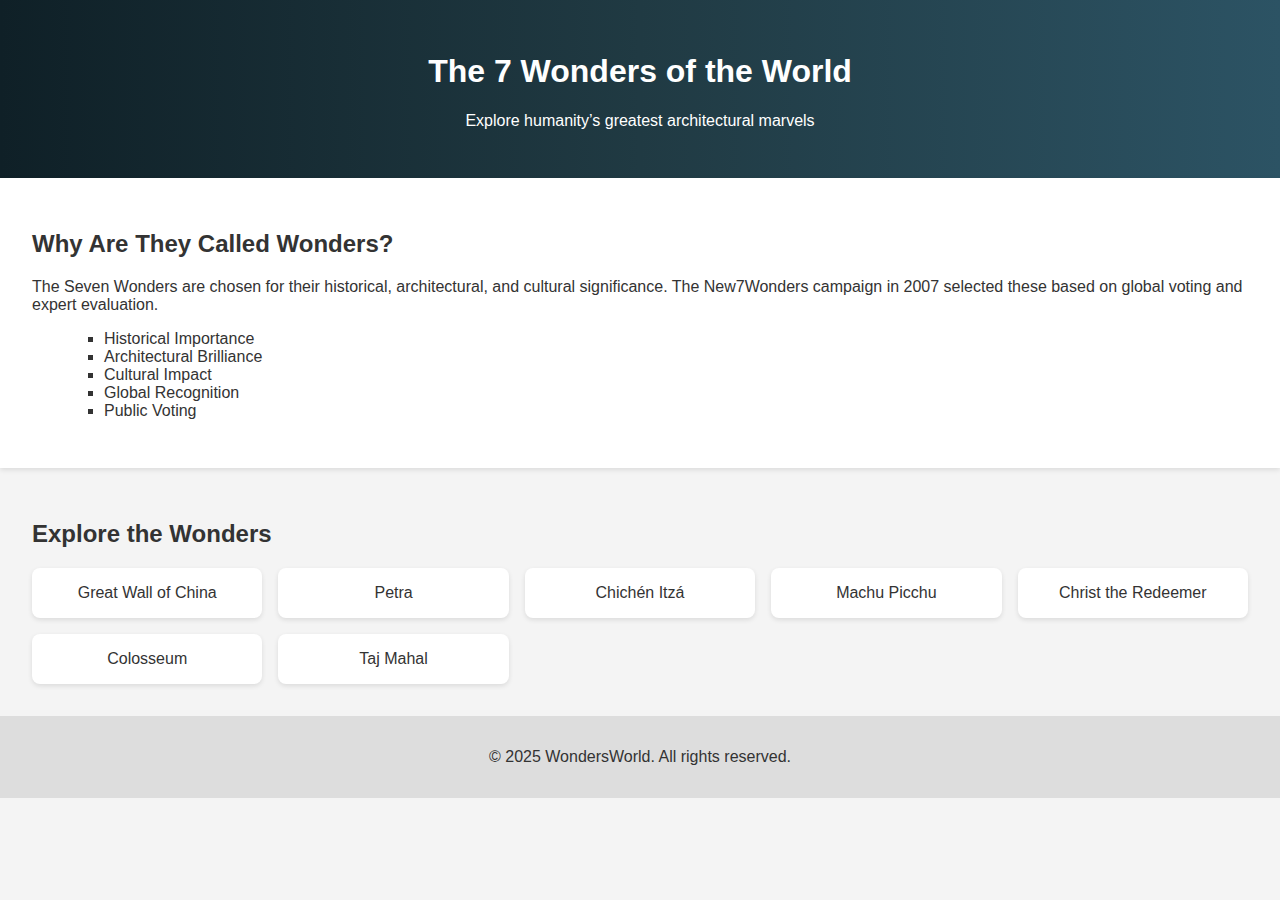
<file: index.html>
<!DOCTYPE html>
<html lang="en">
<head>
  <meta charset="UTF-8" />
  <meta name="viewport" content="width=device-width, initial-scale=1.0" />
  <title>7 Wonders of the World</title>
  <link rel="stylesheet" href="style.css" />
</head>
<body>
  <header>
    <h1>The 7 Wonders of the World</h1>
    <p>Explore humanity’s greatest architectural marvels</p>
  </header>

  <section class="intro">
    <h2>Why Are They Called Wonders?</h2>
    <p>
      The Seven Wonders are chosen for their historical, architectural, and cultural significance. The New7Wonders campaign in 2007 selected these based on global voting and expert evaluation.
    </p>
    <ul>
      <li>Historical Importance</li>
      <li>Architectural Brilliance</li>
      <li>Cultural Impact</li>
      <li>Global Recognition</li>
      <li>Public Voting</li>
    </ul>
  </section>

  <section class="tiles">
    <h2>Explore the Wonders</h2>
    <div class="grid">
      <a href="wall.html" class="tile">Great Wall of China</a>
      <a href="petra.html" class="tile">Petra</a>
      <a href="chi.html" class="tile">Chichén Itzá</a>
      <a href="maachu.html" class="tile">Machu Picchu</a>
      <a href="christ.html" class="tile">Christ the Redeemer</a>
      <a href="col.html" class="tile">Colosseum</a>
      <a href="taj.html" class="tile">Taj Mahal</a>
    </div>
  </section>

  <footer>
    <p>© 2025 WondersWorld. All rights reserved.</p>
  </footer>
</body>
</html>
</file>
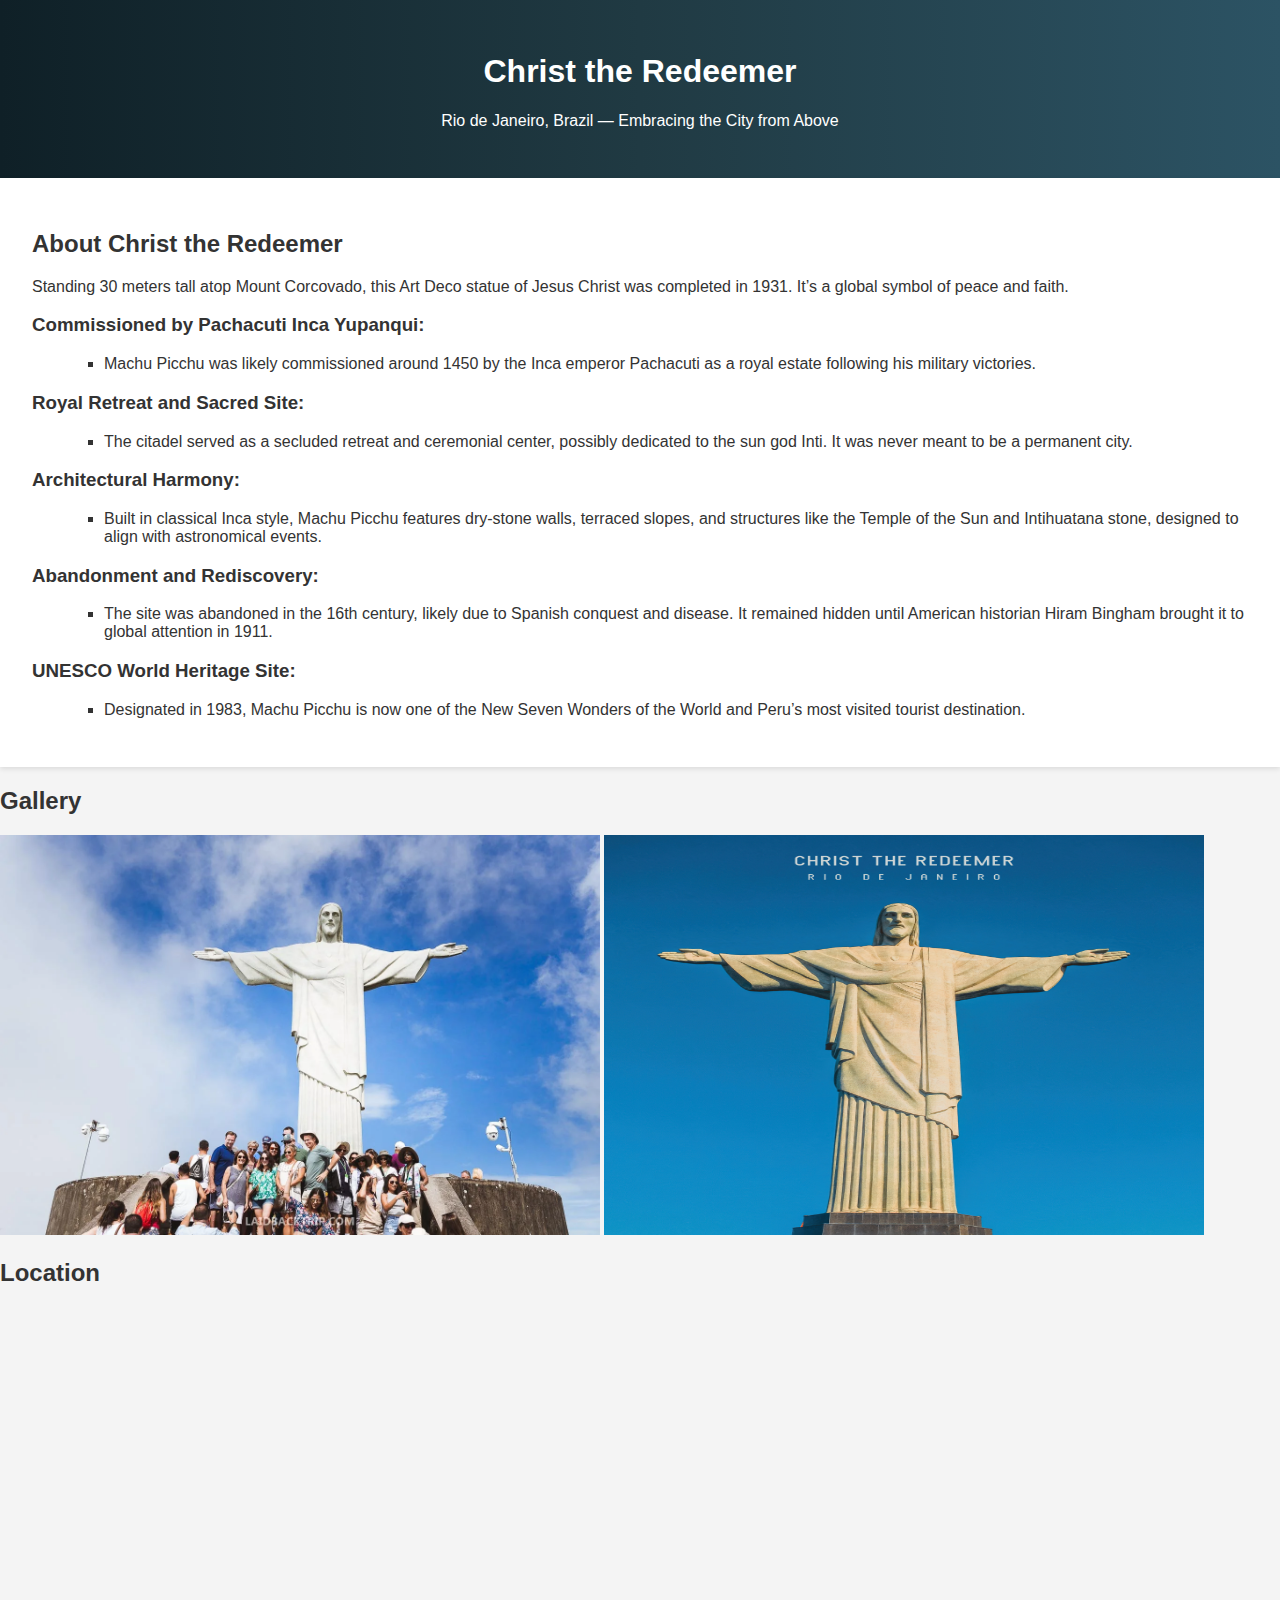
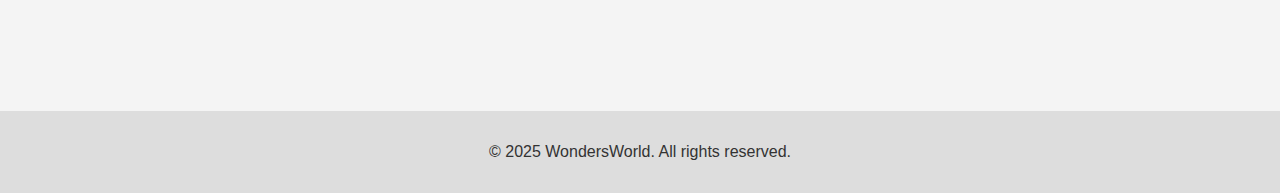
<file: christ.html>
<!DOCTYPE html>
<html lang="en">
<head>
  <meta charset="UTF-8" />
  <meta name="viewport" content="width=device-width, initial-scale=1.0" />
  <title>Christ the Redeemer</title>
  <link rel="stylesheet" href="style.css" />
</head>
<body>
  <header>
    <h1>Christ the Redeemer</h1>
    <p>Rio de Janeiro, Brazil — Embracing the City from Above</p>
  </header>

  <section class="intro">
    <h2>About Christ the Redeemer</h2>
    <p>
      Standing 30 meters tall atop Mount Corcovado, this Art Deco statue of Jesus Christ was completed in 1931. It’s a global symbol of peace and faith.
      <h3>Commissioned by Pachacuti Inca Yupanqui:</h3>
<ul>
  <li>Machu Picchu was likely commissioned around 1450 by the Inca emperor Pachacuti as a royal estate following his military victories.</li>
</ul>

<h3>Royal Retreat and Sacred Site:</h3>
<ul>
  <li>The citadel served as a secluded retreat and ceremonial center, possibly dedicated to the sun god Inti. It was never meant to be a permanent city.</li>
</ul>

<h3>Architectural Harmony:</h3>
<ul>
  <li>Built in classical Inca style, Machu Picchu features dry-stone walls, terraced slopes, and structures like the Temple of the Sun and Intihuatana stone, designed to align with astronomical events.</li>
</ul>

<h3>Abandonment and Rediscovery:</h3>
<ul>
  <li>The site was abandoned in the 16th century, likely due to Spanish conquest and disease. It remained hidden until American historian Hiram Bingham brought it to global attention in 1911.</li>
</ul>

<h3>UNESCO World Heritage Site:</h3>
<ul>
  <li>Designated in 1983, Machu Picchu is now one of the New Seven Wonders of the World and Peru’s most visited tourist destination.</li>
</ul>
    </p>
  </section>

  

  <section class="gallery">
    <h2>Gallery</h2>
    <img src="jesus.webp" alt="Christ the Redeemer Statue" style="width:100%; max-width:600px;" />
    <img src="christ-the-redeemer-.jpg" alt="Christ the Redeemer Statue" style="width:100%; max-width:600px;height: 400px;" />
  </section>

  <section class="map">
    <h2>Location</h2>
    <iframe src="https://www.google.com/maps/embed?pb=!1m18!1m12!1m3!1d3160.000000000000!2d-43.210487!3d-22.951916!2m3!1f0!2f0!3f0!3m2!1i1024!2i768!4f13.1!3m3!1m2!1s0x3f3f3f3f3f3f3f3f%3A0x3f3f3f3f3f3f3f3f!2sChrist%20the%20Redeemer!5e0!3m2!1sen!2sin!4v1600000000006" width="100%" height="400" style="border:0;" allowfullscreen="" loading="lazy"></iframe>
  </section>

  <footer>
    <p>© 2025 WondersWorld. All rights reserved.</p>
  </footer>
</body>

</html>
</file>
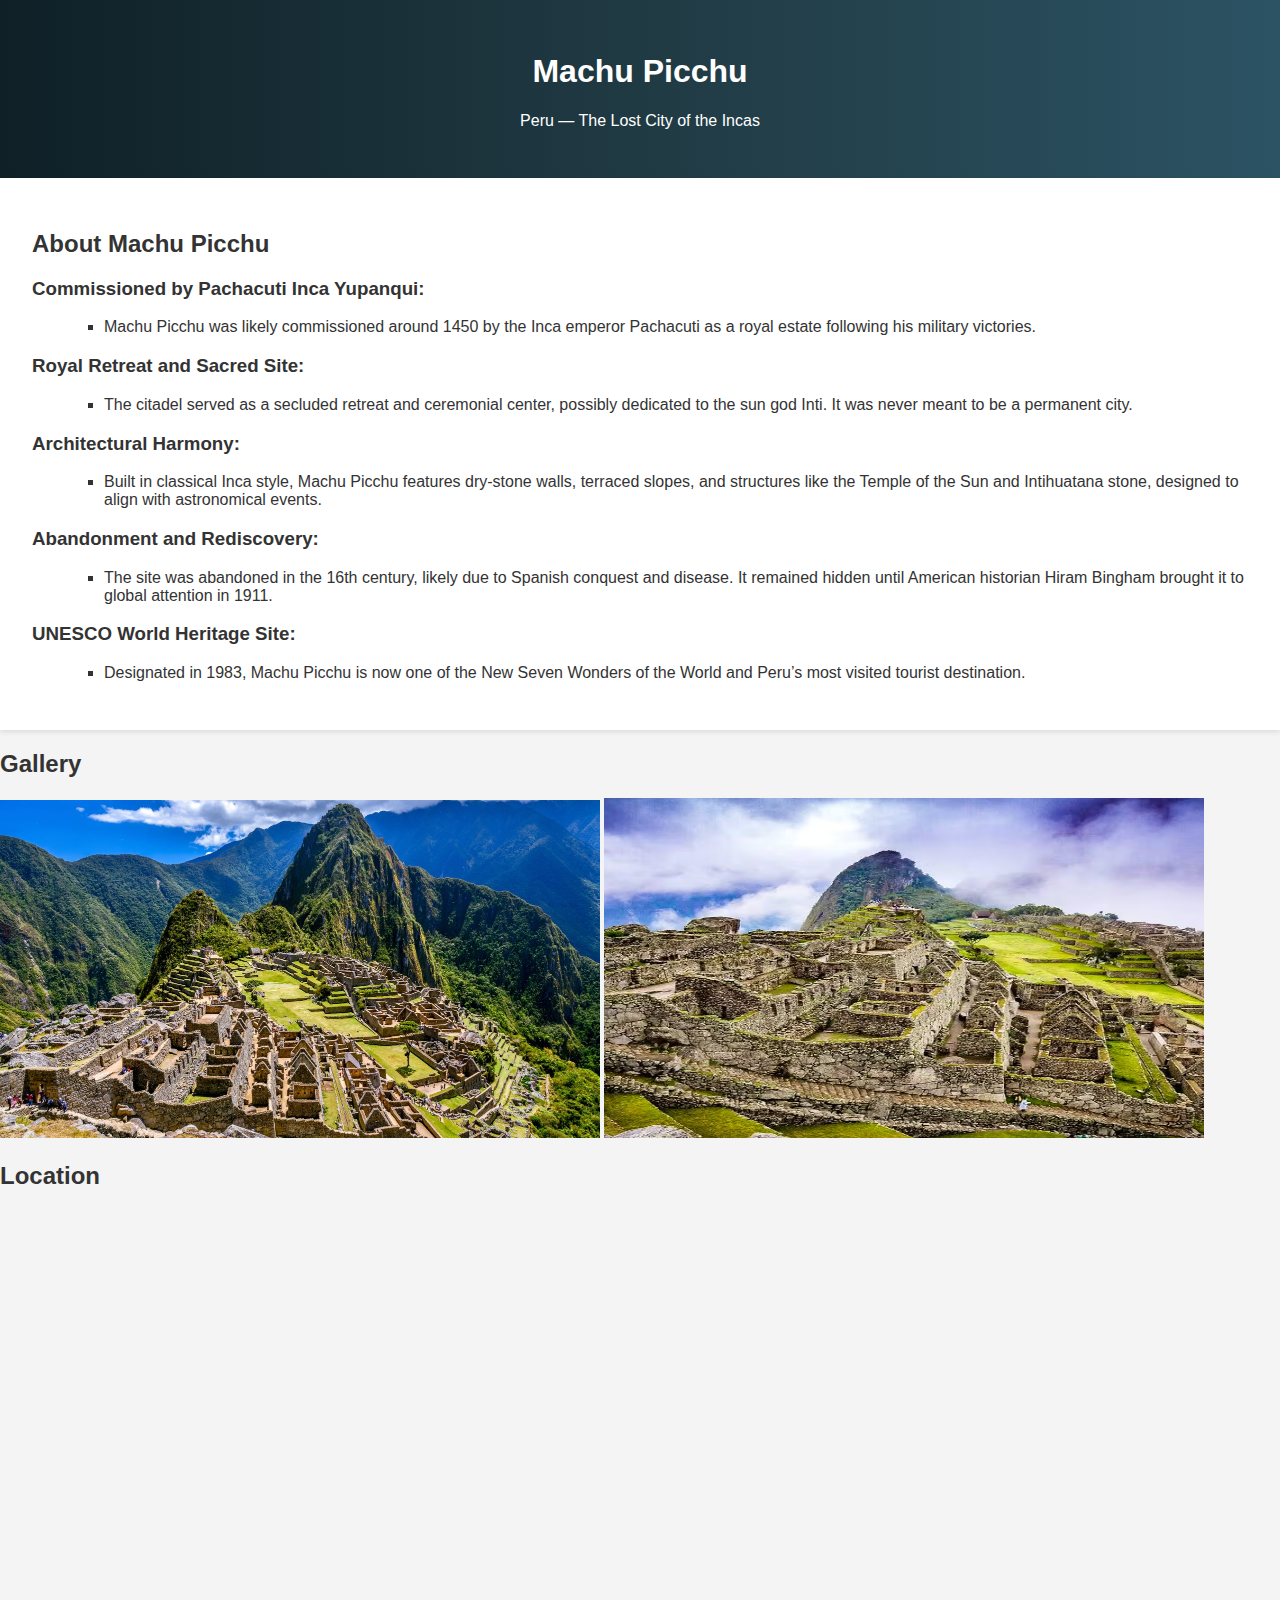
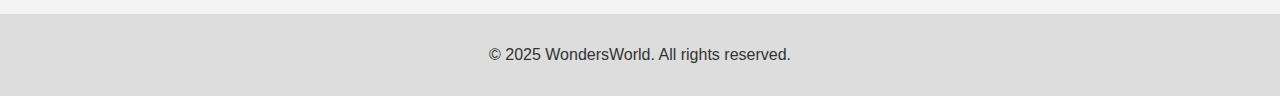
<file: maachu.html>
<!DOCTYPE html>
<html lang="en">
<head>
  <meta charset="UTF-8" />
  <meta name="viewport" content="width=device-width, initial-scale=1.0" />
  <title>Machu Picchu</title>
  <link rel="stylesheet" href="style.css" />
</head>
<body>
  <header>
    <h1>Machu Picchu</h1>
    <p>Peru — The Lost City of the Incas</p>
  </header>

  <section class="intro">
    <h2>About Machu Picchu</h2>
    <p>
<h3>Commissioned by Pachacuti Inca Yupanqui:</h3>
<ul>
  <li>Machu Picchu was likely commissioned around 1450 by the Inca emperor Pachacuti as a royal estate following his military victories.</li>
</ul>

<h3>Royal Retreat and Sacred Site:</h3>
<ul>
  <li>The citadel served as a secluded retreat and ceremonial center, possibly dedicated to the sun god Inti. It was never meant to be a permanent city.</li>
</ul>

<h3>Architectural Harmony:</h3>
<ul>
  <li>Built in classical Inca style, Machu Picchu features dry-stone walls, terraced slopes, and structures like the Temple of the Sun and Intihuatana stone, designed to align with astronomical events.</li>
</ul>

<h3>Abandonment and Rediscovery:</h3>
<ul>
  <li>The site was abandoned in the 16th century, likely due to Spanish conquest and disease. It remained hidden until American historian Hiram Bingham brought it to global attention in 1911.</li>
</ul>

<h3>UNESCO World Heritage Site:</h3>
<ul>
  <li>Designated in 1983, Machu Picchu is now one of the New Seven Wonders of the World and Peru’s most visited tourist destination.</li>
</ul>
    </p>
  </section>

  
  <section class="gallery">
    <h2>Gallery</h2>
    <img src="pacchu.jpg" alt="Machu Picchu View" style="width:100%; max-width:600px;" />
    <img src="machu_picchu_stairs.avif" alt="Machu Picchu View" style="width:100%; max-width:600px;height: 340px;" />
  </section>


  <section class="map">
    <h2>Location</h2>
    <iframe src="https://www.google.com/maps/embed?pb=!1m18!1m12!1m3!1d3180.000000000000!2d-72.545128!3d-13.163141!2m3!1f0!2f0!3f0!3m2!1i1024!2i768!4f13.1!3m3!1m2!1s0x3f3f3f3f3f3f3f3f%3A0x3f3f3f3f3f3f3f3f!2sMachu%20Picchu!5e0!3m2!1sen!2sin!4v1600000000004" width="100%" height="400" style="border:0;" allowfullscreen="" loading="lazy"></iframe>
  </section>


  <footer>

    <p>© 2025 WondersWorld. All rights reserved.</p
</file>
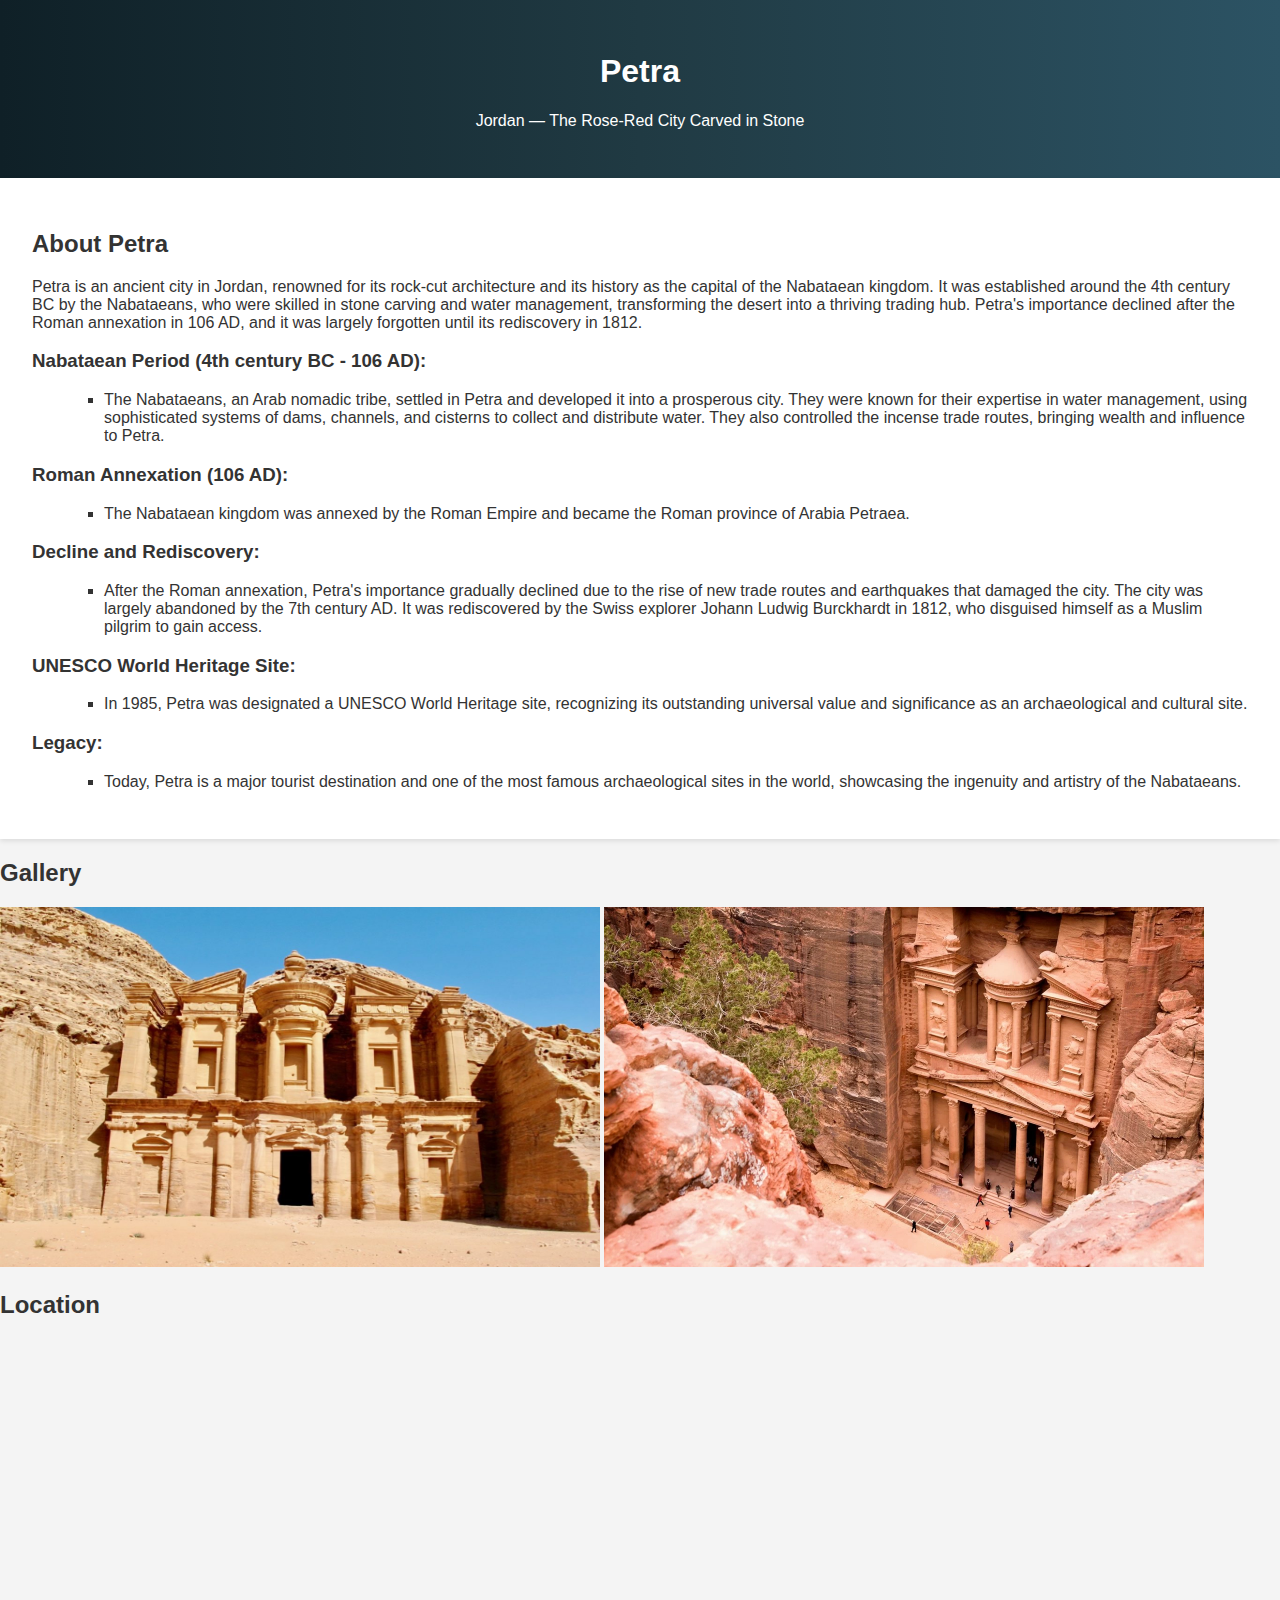
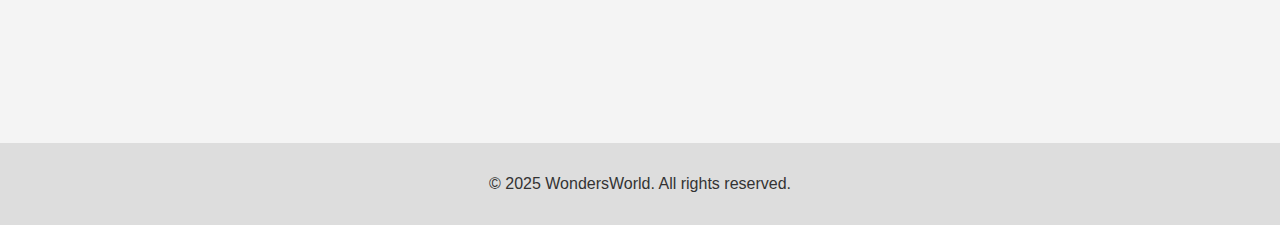
<file: petra.html>
<!DOCTYPE html>
<html lang="en">
<head>
  <meta charset="UTF-8" />
  <meta name="viewport" content="width=device-width, initial-scale=1.0" />
  <title>Petra</title>
  <link rel="stylesheet" href="style.css" />
</head>
<body>
  <header>
    <h1>Petra</h1>
    <p>Jordan — The Rose-Red City Carved in Stone</p>
  </header>

  <section class="intro">
    <h2>About Petra</h2>
    <p>
      Petra is an ancient city in Jordan, renowned for its rock-cut architecture and its history as the capital of the Nabataean kingdom. It was established around the 4th century BC by the Nabataeans, who were skilled in stone carving and water management, transforming the desert into a thriving trading hub. Petra's importance declined after the Roman annexation in 106 AD, and it was largely forgotten until its rediscovery in 1812.</li> </ul>
<h3>Nabataean Period (4th century BC - 106 AD):</h3>
<ul><li>The Nabataeans, an Arab nomadic tribe, settled in Petra and developed it into a prosperous city. They were known for their expertise in water management, using sophisticated systems of dams, channels, and cisterns to collect and distribute water. They also controlled the incense trade routes, bringing wealth and influence to Petra.</li> </ul>
<h3>Roman Annexation (106 AD):</h3>
<ul><li>The Nabataean kingdom was annexed by the Roman Empire and became the Roman province of Arabia Petraea.</ul> 
<h3>Decline and Rediscovery:</h3>
<ul><li>After the Roman annexation, Petra's importance gradually declined due to the rise of new trade routes and earthquakes that damaged the city. The city was largely abandoned by the 7th century AD. It was rediscovered by the Swiss explorer Johann Ludwig Burckhardt in 1812, who disguised himself as a Muslim pilgrim to gain access. </li></ul>
<h3>UNESCO World Heritage Site:</h3>
<ul><li>In 1985, Petra was designated a UNESCO World Heritage site, recognizing its outstanding universal value and significance as an archaeological and cultural site.</li> </ul>
<h3>Legacy:</h3>
<ul><li>Today, Petra is a major tourist destination and one of the most famous archaeological sites in the world, showcasing the ingenuity and artistry of the Nabataeans.</li> </ul>
    </p>
  </section>

  

  <section class="gallery">
    <h2>Gallery</h2>
    <img src="petra.jpg" alt="Petra Treasury" style="width:100%; max-width:600px; height: 360px;" />
     <img src="petra-neww.jpgw3.webp" alt="Petra Treasury" style="width:100%; max-width:600px;" />
  </section>

  <section class="map">
    <h2>Location</h2>
    <iframe src="https://www.google.com/maps/embed?pb=!1m18!1m12!1m3!1d3244.000000000000!2d35.444362!3d30.328960!2m3!1f0!2f0!3f0!3m2!1i1024!2i768!4f13.1!3m3!1m2!1s0x15016f3f3f3f3f3f%3A0x3f3f3f3f3f3f3f3f!2sPetra!5e0!3m2!1sen!2sin!4v1600000000002" width="100%" height="400" style="border:0;" allowfullscreen="" loading="lazy"></iframe>
  </section>

  <footer>
    <p>© 2025 WondersWorld. All rights reserved.</p>
  </footer>
</body>

</html>
</file>
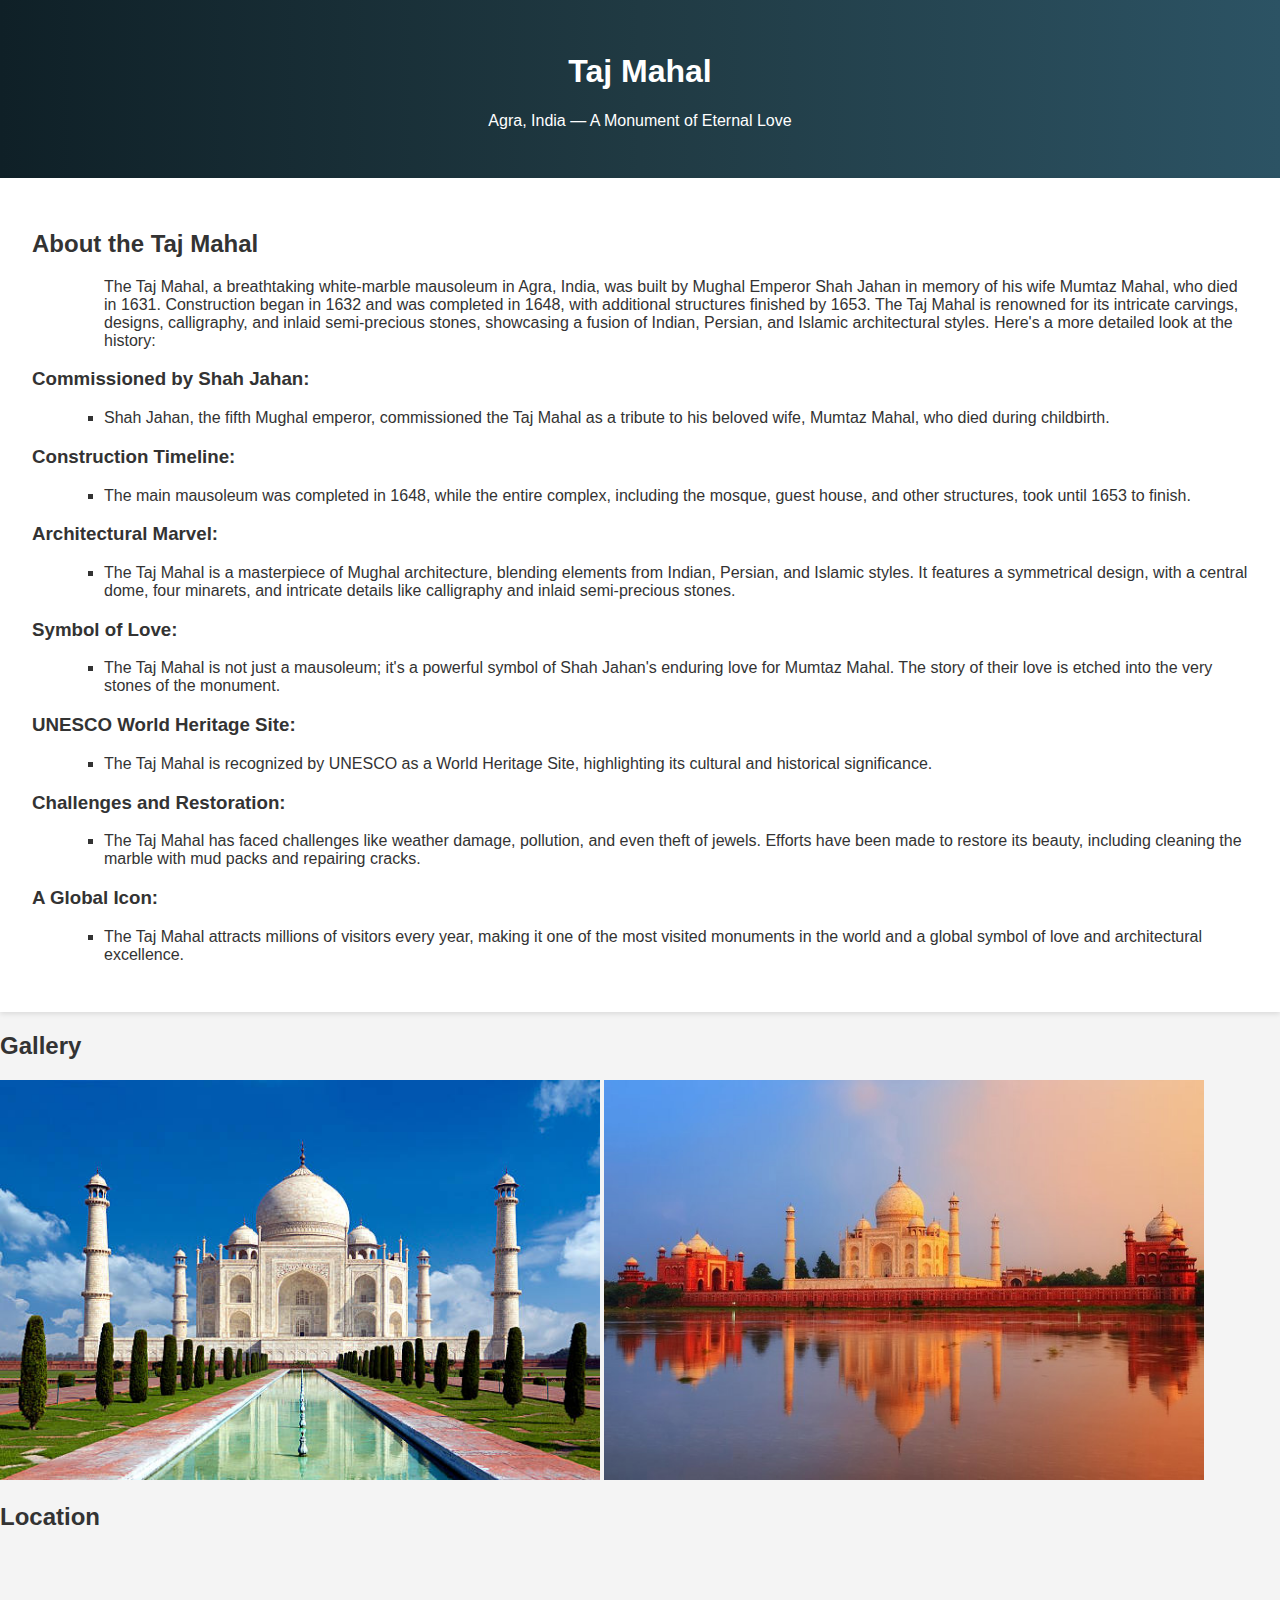
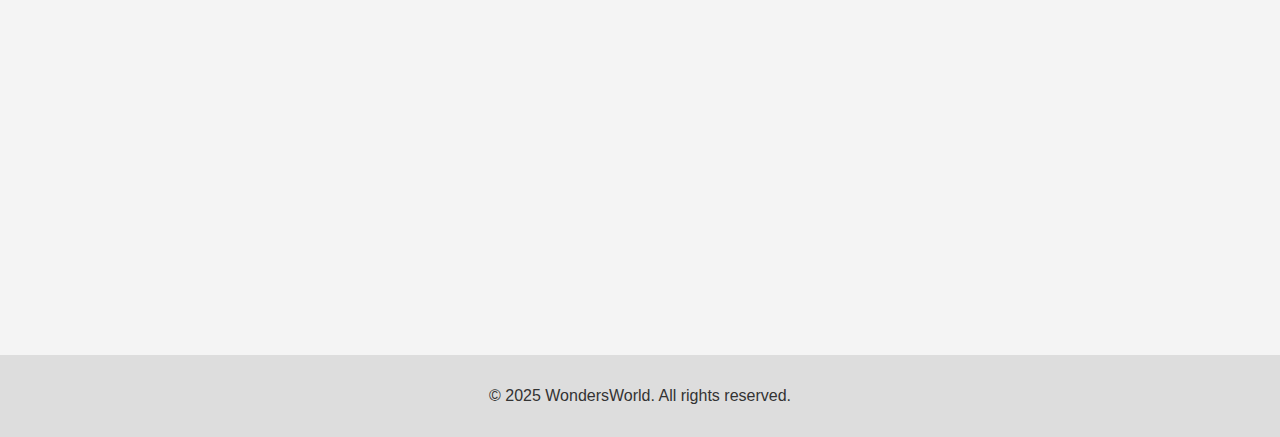
<file: taj.html>
<!DOCTYPE html>
<html lang="en">
<head>
  <meta charset="UTF-8" />
  <meta name="viewport" content="width=device-width, initial-scale=1.0" />
  <title>Taj Mahal</title>
  <link rel="stylesheet" href="style.css" />
</head>
<body>
  <header>
    <h1>Taj Mahal</h1>
    <p>Agra, India — A Monument of Eternal Love</p>
  </header>

  <section class="intro">
    <h2>About the Taj Mahal</h2>
    <p>
     <ul> The Taj Mahal, a breathtaking white-marble mausoleum in Agra, India, was built by Mughal Emperor Shah Jahan in memory of his wife Mumtaz Mahal, who died in 1631. Construction began in 1632 and was completed in 1648, with additional structures finished by 1653. The Taj Mahal is renowned for its intricate carvings, designs, calligraphy, and inlaid semi-precious stones, showcasing a fusion of Indian, Persian, and Islamic architectural styles.
Here's a more detailed look at the history:</ul>
<h3>Commissioned by Shah Jahan:</h3>
 <ul><li>Shah Jahan, the fifth Mughal emperor, commissioned the Taj Mahal as a tribute to his beloved wife, Mumtaz Mahal, who died during childbirth. </li></ul>
<h3>Construction Timeline:</h3>
<ul><li>The main mausoleum was completed in 1648, while the entire complex, including the mosque, guest house, and other structures, took until 1653 to finish.</li> </ul>
<h3>Architectural Marvel:</h3>
<ul><li>The Taj Mahal is a masterpiece of Mughal architecture, blending elements from Indian, Persian, and Islamic styles. It features a symmetrical design, with a central dome, four minarets, and intricate details like calligraphy and inlaid semi-precious stones. </li></ul>
<h3>Symbol of Love:</h3>
<ul><li>The Taj Mahal is not just a mausoleum; it's a powerful symbol of Shah Jahan's enduring love for Mumtaz Mahal. The story of their love is etched into the very stones of the monument.</li> </ul>
<h3>UNESCO World Heritage Site:</h3>
<ul><li>The Taj Mahal is recognized by UNESCO as a World Heritage Site, highlighting its cultural and historical significance. </ul>
<h3>Challenges and Restoration:</h3>
<ul><li>The Taj Mahal has faced challenges like weather damage, pollution, and even theft of jewels. Efforts have been made to restore its beauty, including cleaning the marble with mud packs and repairing cracks. </li></ul>
<h3>A Global Icon:</h3>
<ul><li>The Taj Mahal attracts millions of visitors every year, making it one of the most visited monuments in the world and a global symbol of love and architectural excellence.</li></ul>

    </p>
  </section>

  

  <section class="gallery">
    <h2>Gallery</h2>
    <img src="istockphoto-519330110-612x612.jpg" alt="Taj Mahal Front View" style="width:100%; max-width:600px; height:400px;" />
    <img src="g1-1.jpg" alt="Taj Mahal Sunset" style="width:100%; max-width:600px;" />
  </section>


  <section class="map">
    <h2>Location</h2>
    <iframe
      src="https://www.google.com/maps/embed?pb=!1m18!1m12!1m3!1d3651.902016426084!2d78.04215531543193!3d27.17514478300809!2m3!1f0!2f0!3f0!3m2!1i1024!2i768!4f13.1!3m3!1m2!1s0x3974775f3f3f3f3f%3A0x3f3f3f3f3f3f3f3f!2sTaj%20Mahal!5e0!3m2!1sen!2sin!4v1600000000000"
      width="100%" height="400" style="border:0;" allowfullscreen="" loading="lazy">
    </iframe>
  </section>

  <footer>
    <p>© 2025 WondersWorld. All rights reserved.</p>
  </footer>
</body>

</html>
</file>
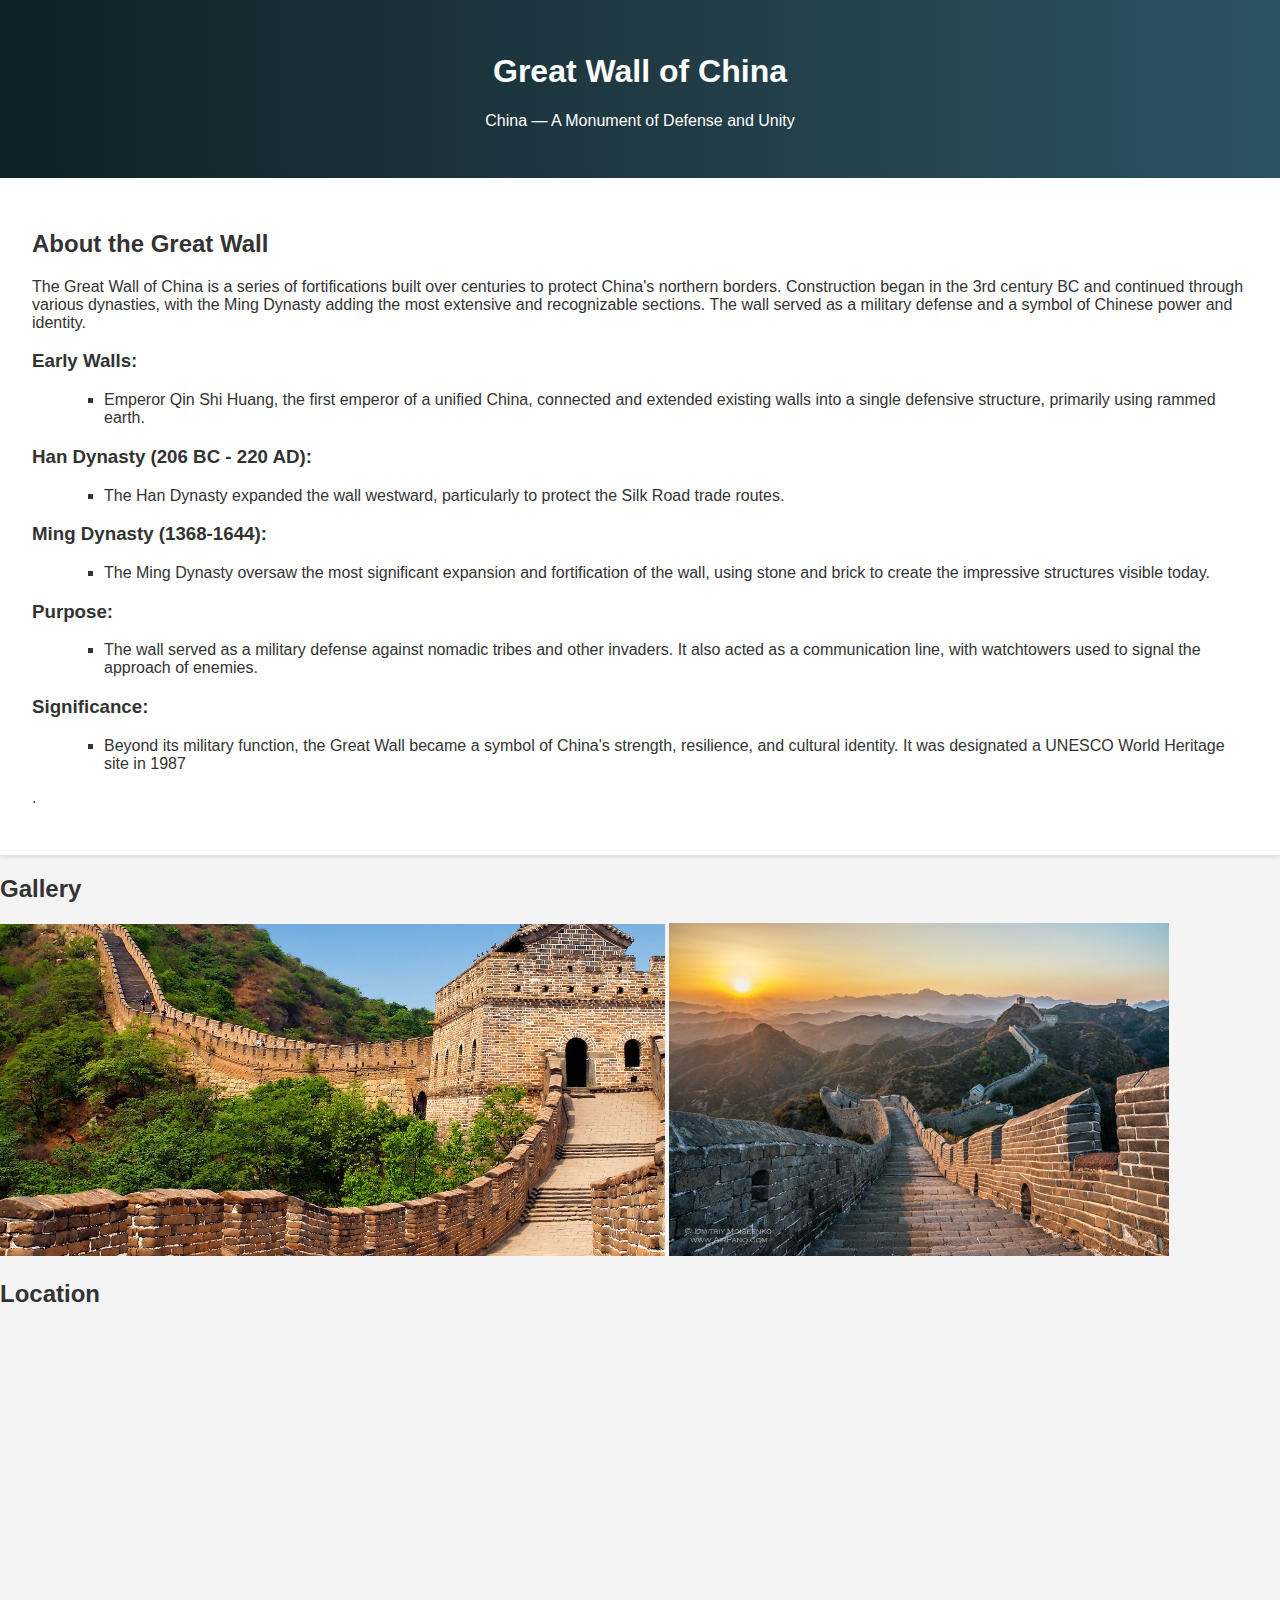
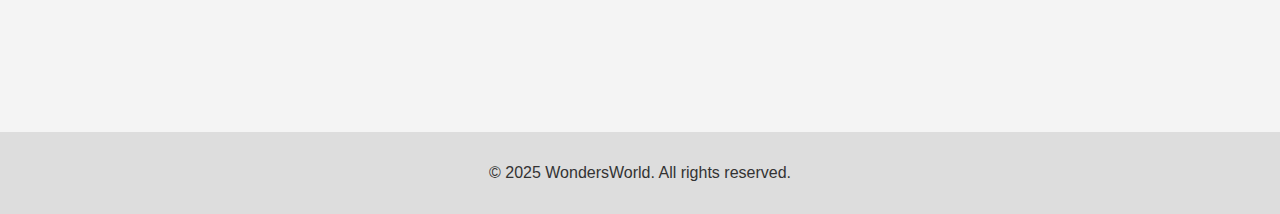
<file: wall.html>
<!DOCTYPE html>
<html lang="en">
<head>
  <meta charset="UTF-8" />
  <meta name="viewport" content="width=device-width, initial-scale=1.0" />
  <title>Great Wall of China</title>
  <link rel="stylesheet" href="style.css" />
</head>
<body>
  <header>
    <h1>Great Wall of China</h1>
    <p>China — A Monument of Defense and Unity</p>
  </header>

  <section class="intro">
    <h2>About the Great Wall</h2>
    <p>
  
     The Great Wall of China is a series of fortifications built over centuries to protect China's northern borders. Construction began in the 3rd century BC and continued through various dynasties, with the Ming Dynasty adding the most extensive and recognizable sections. The wall served as a military defense and a symbol of Chinese power and identity. 
     <h3>Early Walls:</h3>

<ul><li>Emperor Qin Shi Huang, the first emperor of a unified China, connected and extended existing walls into a single defensive structure, primarily using rammed earth. </li></ul>
<h3>Han Dynasty (206 BC - 220 AD):</h3>
<ul><li>The Han Dynasty expanded the wall westward, particularly to protect the Silk Road trade routes.</li> </ul>
<h3>Ming Dynasty (1368-1644):</h3>
<ul><li>The Ming Dynasty oversaw the most significant expansion and fortification of the wall, using stone and brick to create the impressive structures visible today.</li> </ul>
<h3>Purpose:</h3>
<ul><li>The wall served as a military defense against nomadic tribes and other invaders. It also acted as a communication line, with watchtowers used to signal the approach of enemies. </li></ul>
<h3>Significance:</h3>
<ul><li>Beyond its military function, the Great Wall became a symbol of China's strength, resilience, and cultural identity. It was designated a UNESCO World Heritage site in 1987</li></ul>.
    </p>
  </section>

  

  <section class="gallery">
    <h2>Gallery</h2>
    <img src="china.jpg" alt="Great Wall View" style="width: 75%; max-width:665px ;" />
    <img src="wall.jpg" alt="Great Wall View" style="width:75%; max-width:500px; " />
  </section>


  <section class="map">
    <h2>Location</h2>
    <iframe src="https://www.google.com/maps/embed?pb=!1m18!1m12!1m3!1d3264.000000000000!2d116.570374!3d40.431908!2m3!1f0!2f0!3f0!3m2!1i1024!2i768!4f13.1!3m3!1m2!1s0x35f052d7e7e7e7e7%3A0x7e7e7e7e7e7e7e7e!2sGreat%20Wall%20of%20China!5e0!3m2!1sen!2sin!4v1600000000001" width="100%" height="400" style="border:0;" allowfullscreen="" loading="lazy"></iframe>
  </section>

  <footer>
    <p>© 2025 WondersWorld. All rights reserved.</p>
  </footer>
</body>

</html>
</file>
<file: style.css>
body {
  margin: 0;
  font-family: 'Segoe UI', sans-serif;
  background: #f4f4f4;
  color: #333;
}

header {
  background: linear-gradient(to right, #0f2027, #203a43, #2c5364);
  color: white;
  padding: 2rem;
  text-align: center;
}

.intro {
  padding: 2rem;
  background: white;
  box-shadow: 0 2px 5px rgba(0,0,0,0.1);
}

.intro ul {
  list-style: square;
  margin-left: 2rem;
}

.tiles {
  padding: 2rem;
}

.grid {
  display: grid;
  grid-template-columns: repeat(auto-fit, minmax(200px, 1fr));
  gap: 1rem;
}

.tile {
  background: #fff;
  padding: 1rem;
  text-align: center;
  border-radius: 8px;
  box-shadow: 0 2px 5px rgba(0,0,0,0.1);
  text-decoration: none;
  color: #333;
  transition: transform 0.3s ease;
}

.tile:hover {
  transform: scale(1.05);
  background: #e0f7fa;
}

footer {
  text-align: center;
  padding: 1rem;
  background: #ddd;
}
</file>
